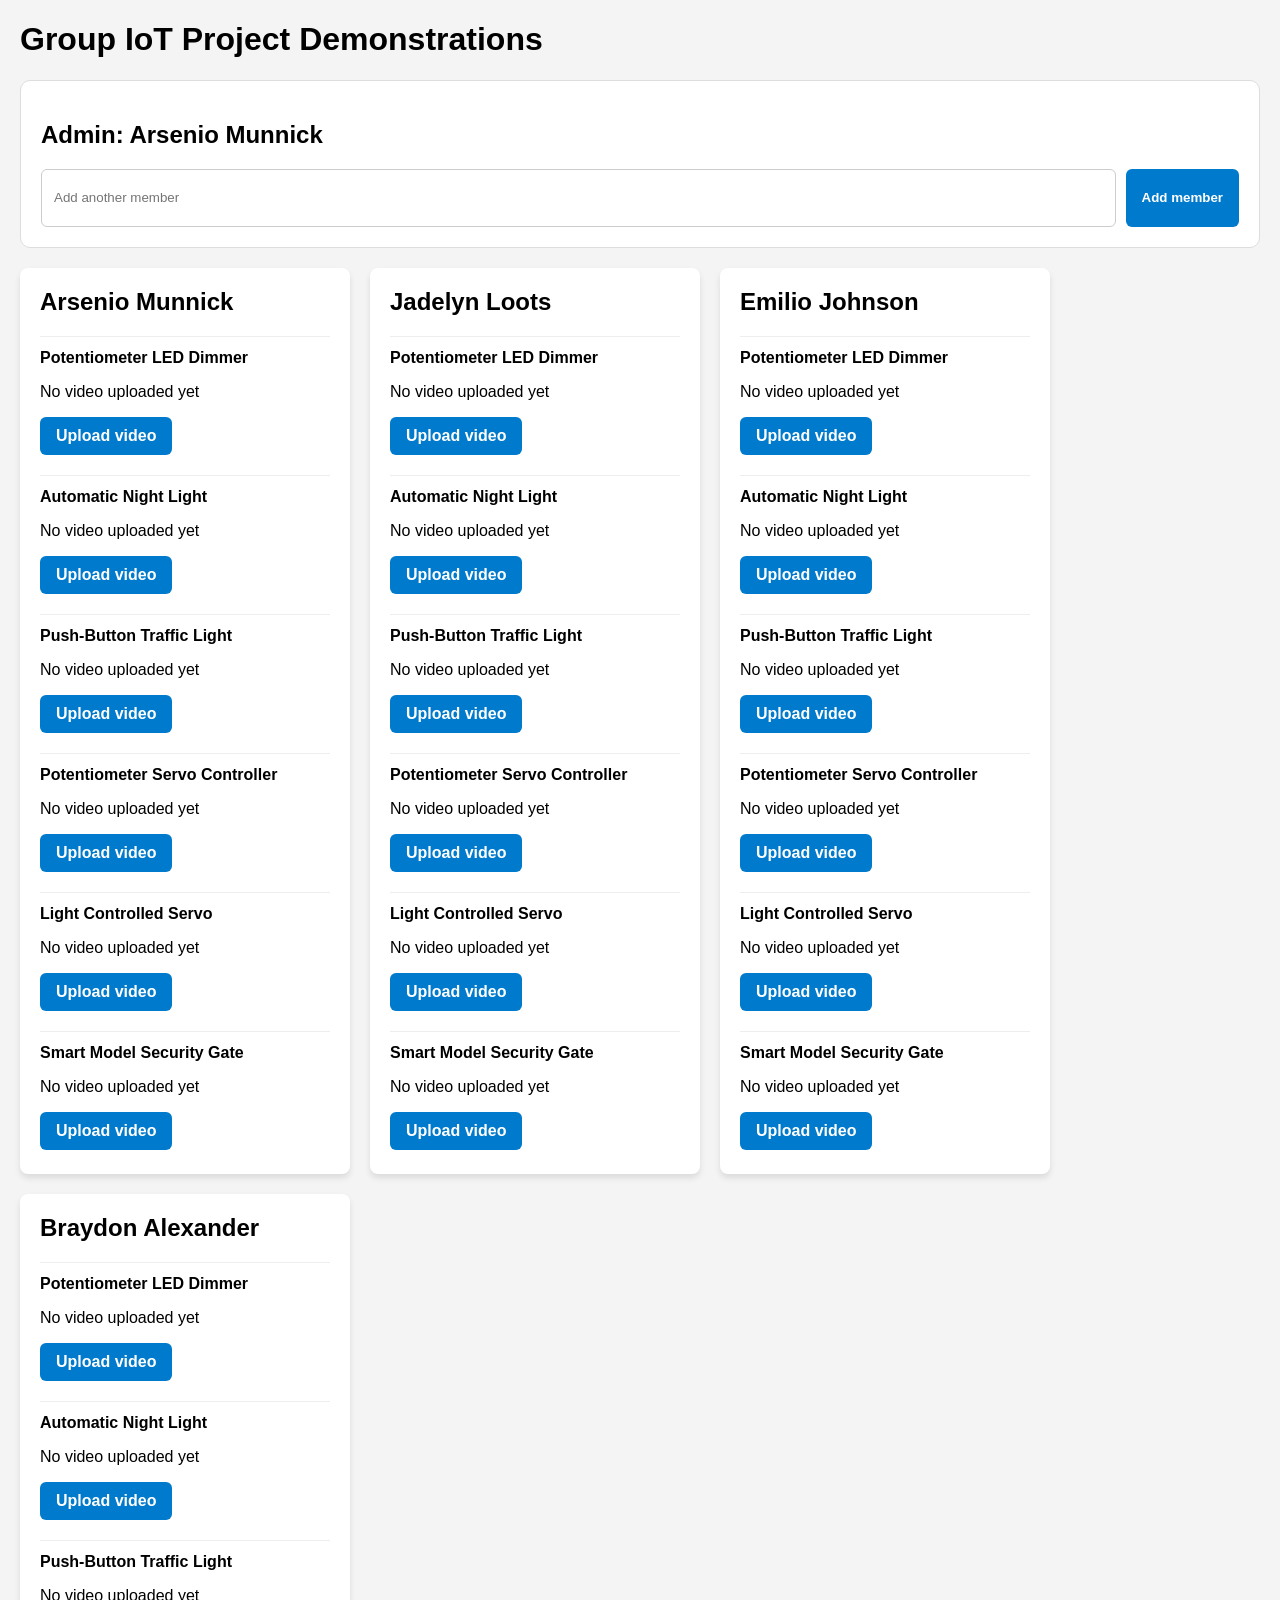
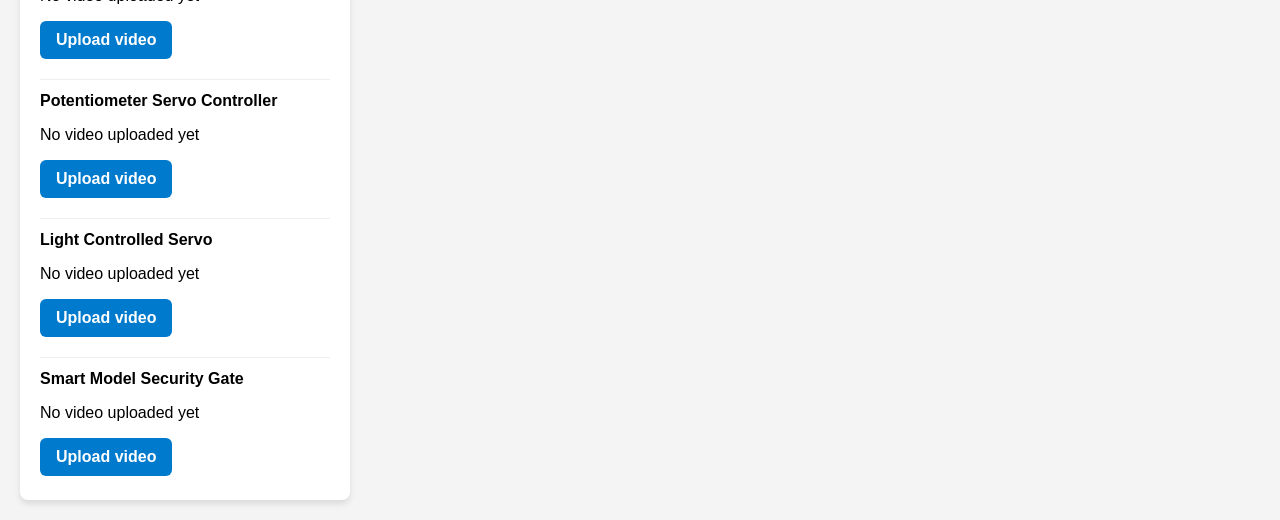
<file: index.html>
<!DOCTYPE html>
<html>
    <head>
        <title>IoT Project Demonstrations</title>
        <link rel="stylesheet" type="text/css" href="style.css">
    </head>
<body>
  <h1>Group IoT Project Demonstrations</h1>

  <div class="admin-panel">
    <h2>Admin: Arsenio Munnick</h2>
    <form id="admin-form">
      <input id="new-member-name" type="text" placeholder="Add another member" maxlength="80">
      <button type="submit">Add member</button>
    </form>
  </div>

  <div class="card-container" id="member-list"></div>

  <script src="app.js"></script>
</body>
</html>
</file>
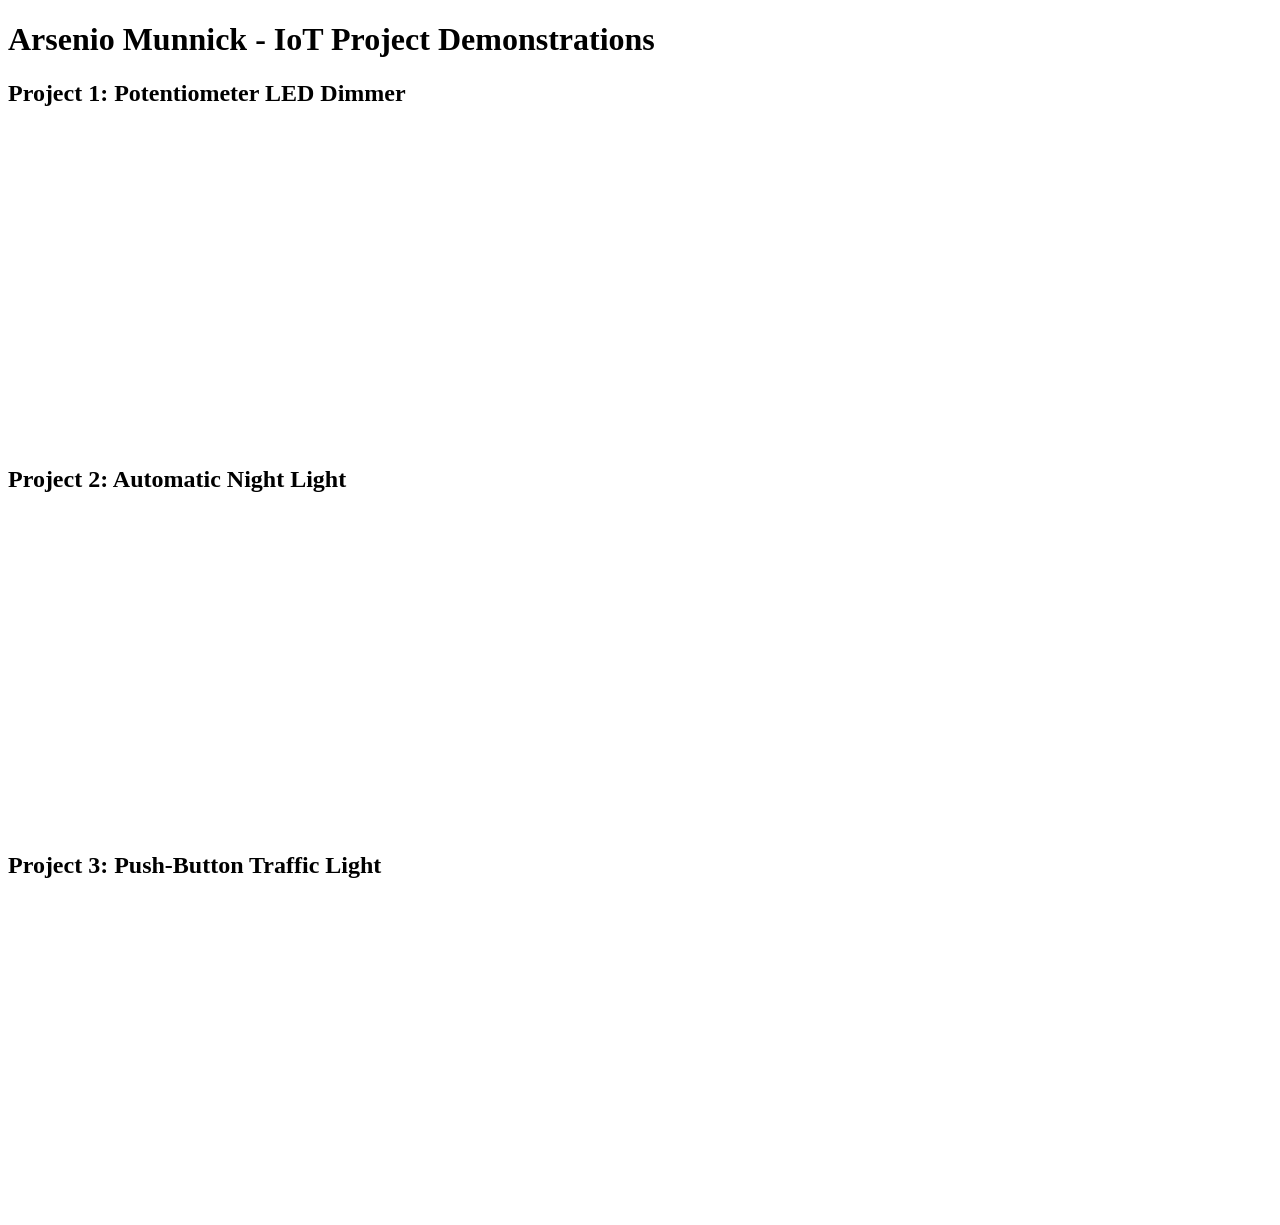
<file: arsenio.html>
<!DOCTYPE html>
<html>
<head>
  <title>Arsenio Munnick - IoT Demos</title>
</head>
<body>
  <h1>Arsenio Munnick - IoT Project Demonstrations</h1>

  <h2>Project 1: Potentiometer LED Dimmer</h2>
  <iframe width="560" height="315" src="https://www.youtube.com/embed/p5Yo44Oh8SM" frameborder="0" allowfullscreen></iframe>

  <h2>Project 2: Automatic Night Light</h2>
  <iframe width="560" height="315" src="https://www.youtube.com/embed/VIDEO_ID" frameborder="0" allowfullscreen></iframe>

  <h2>Project 3: Push-Button Traffic Light</h2>
  <iframe width="560" height="315" src="https://www.youtube.com/embed/VIDEO_ID" frameborder="0" allowfullscreen></iframe>

  <!-- Repeat for all projects -->
</body>
</html>
</file>
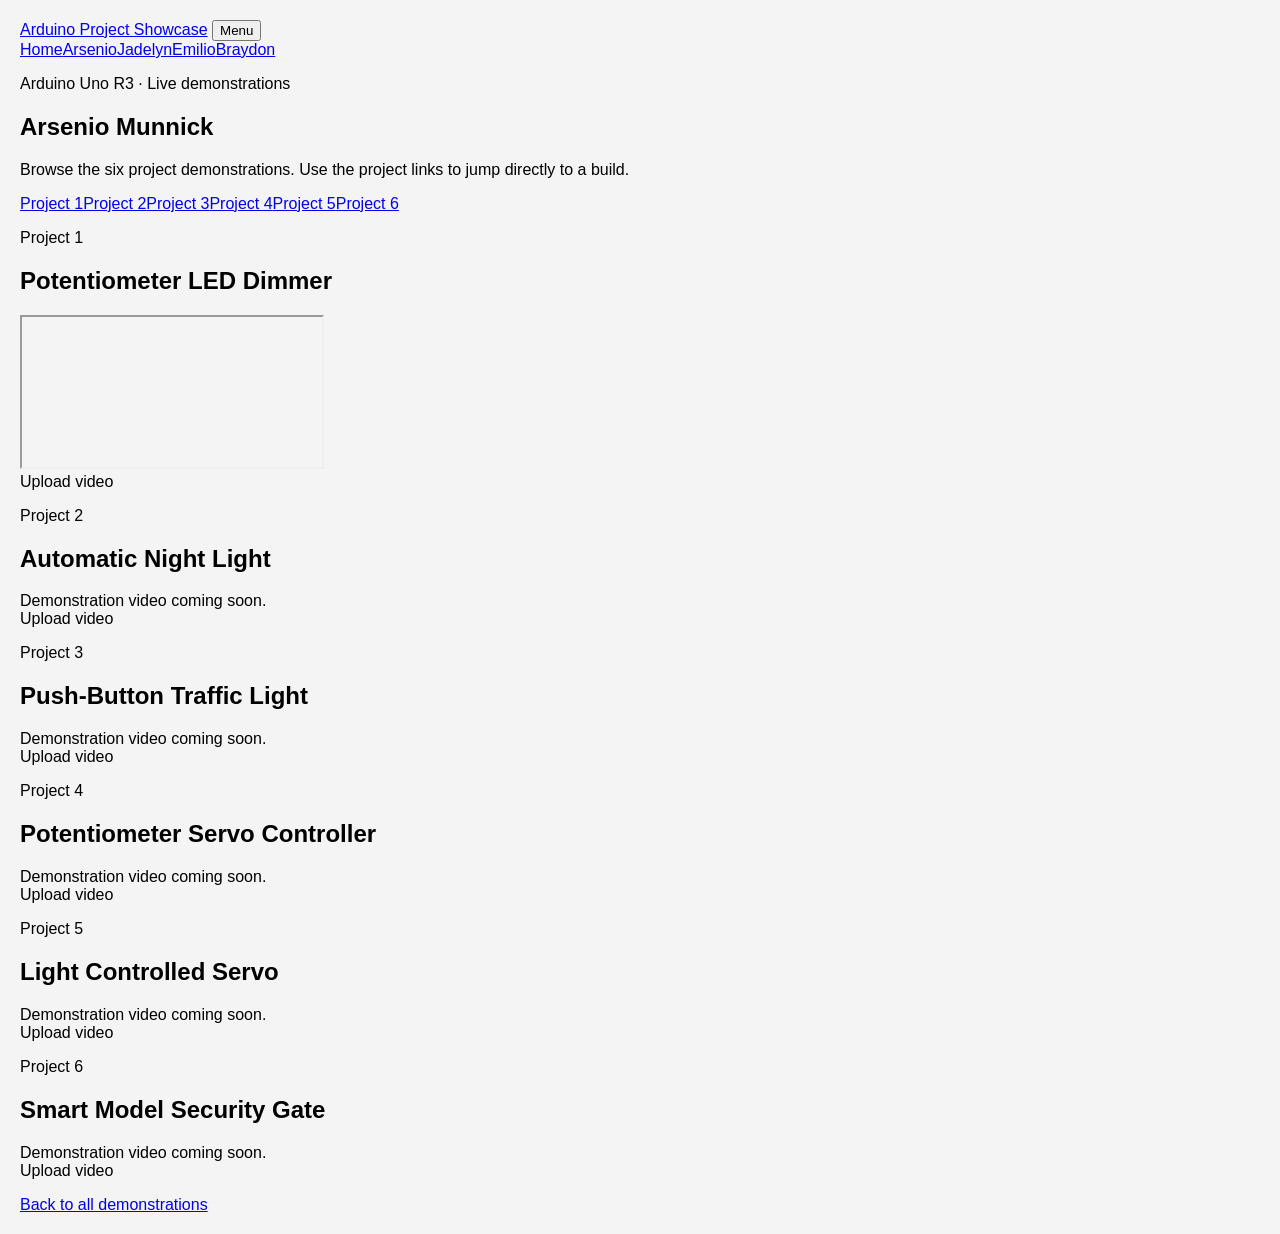
<file: member1.html>
<!DOCTYPE html>
<html lang="en">
<head>
  <meta charset="UTF-8">
  <meta name="viewport" content="width=device-width, initial-scale=1">
  <meta name="description" content="Arsenio Munnick's Arduino Uno R3 project demonstrations.">
  <title>Arsenio Munnick | Arduino Project Demonstrations</title>
  <link rel="stylesheet" href="style.css">
  <script src="app.js" defer></script>
</head>
<body>
  <header class="site-header">
    <div class="header-inner">
      <a class="brand" href="index.html">Arduino Project Showcase</a>
      <button class="menu-toggle" type="button" aria-expanded="false" aria-controls="site-navigation">Menu</button>
      <nav class="site-nav" id="site-navigation" aria-label="Main navigation">
        <a href="index.html">Home</a><a href="member1.html">Arsenio</a><a href="member2.html">Jadelyn</a><a href="member3.html">Emilio</a><a href="member4.html">Braydon</a>
      </nav>
    </div>
  </header>
  <main class="page-shell">
    <section class="page-intro" aria-labelledby="page-title">
      <p class="eyebrow">Arduino Uno R3 · Live demonstrations</p>
      <h1 id="page-title">Arsenio Munnick</h1>
      <p>Browse the six project demonstrations. Use the project links to jump directly to a build.</p>
    </section>
    <nav class="project-nav" aria-label="Jump to a project">
      <a href="#project-1">Project 1</a><a href="#project-2">Project 2</a><a href="#project-3">Project 3</a><a href="#project-4">Project 4</a><a href="#project-5">Project 5</a><a href="#project-6">Project 6</a>
    </nav>
    <section class="project-list" aria-label="Project demonstrations">
      <article class="project-card" id="project-1"><div class="project-copy"><p class="project-number">Project 1</p><h2>Potentiometer LED Dimmer</h2></div><iframe class="video-frame" src="https://www.youtube.com/embed/p5Yo44Oh8SM" title="Potentiometer LED Dimmer demonstration" loading="lazy" allowfullscreen></iframe></article>
      <article class="project-card" id="project-2"><div class="project-copy"><p class="project-number">Project 2</p><h2>Automatic Night Light</h2></div><div class="video-placeholder">Demonstration video coming soon.</div></article>
      <article class="project-card" id="project-3"><div class="project-copy"><p class="project-number">Project 3</p><h2>Push-Button Traffic Light</h2></div><div class="video-placeholder">Demonstration video coming soon.</div></article>
      <article class="project-card" id="project-4"><div class="project-copy"><p class="project-number">Project 4</p><h2>Potentiometer Servo Controller</h2></div></div><div class="video-placeholder">Demonstration video coming soon.</div></article>
      <article class="project-card" id="project-5"><div class="project-copy"><p class="project-number">Project 5</p><h2>Light Controlled Servo</h2></div></div><div class="video-placeholder">Demonstration video coming soon.</div></article>
      <article class="project-card" id="project-6"><div class="project-copy"><p class="project-number">Project 6</p><h2>Smart Model Security Gate</h2></div></div><div class="video-placeholder">Demonstration video coming soon.</div></article>
    </section>
  </main>
  <footer class="site-footer"><p><a href="index.html">Back to all demonstrations</a></p></footer>
  <script src="member-uploader.js" data-member="Arsenio Munnick" defer></script>
</body>
</html>
</file>
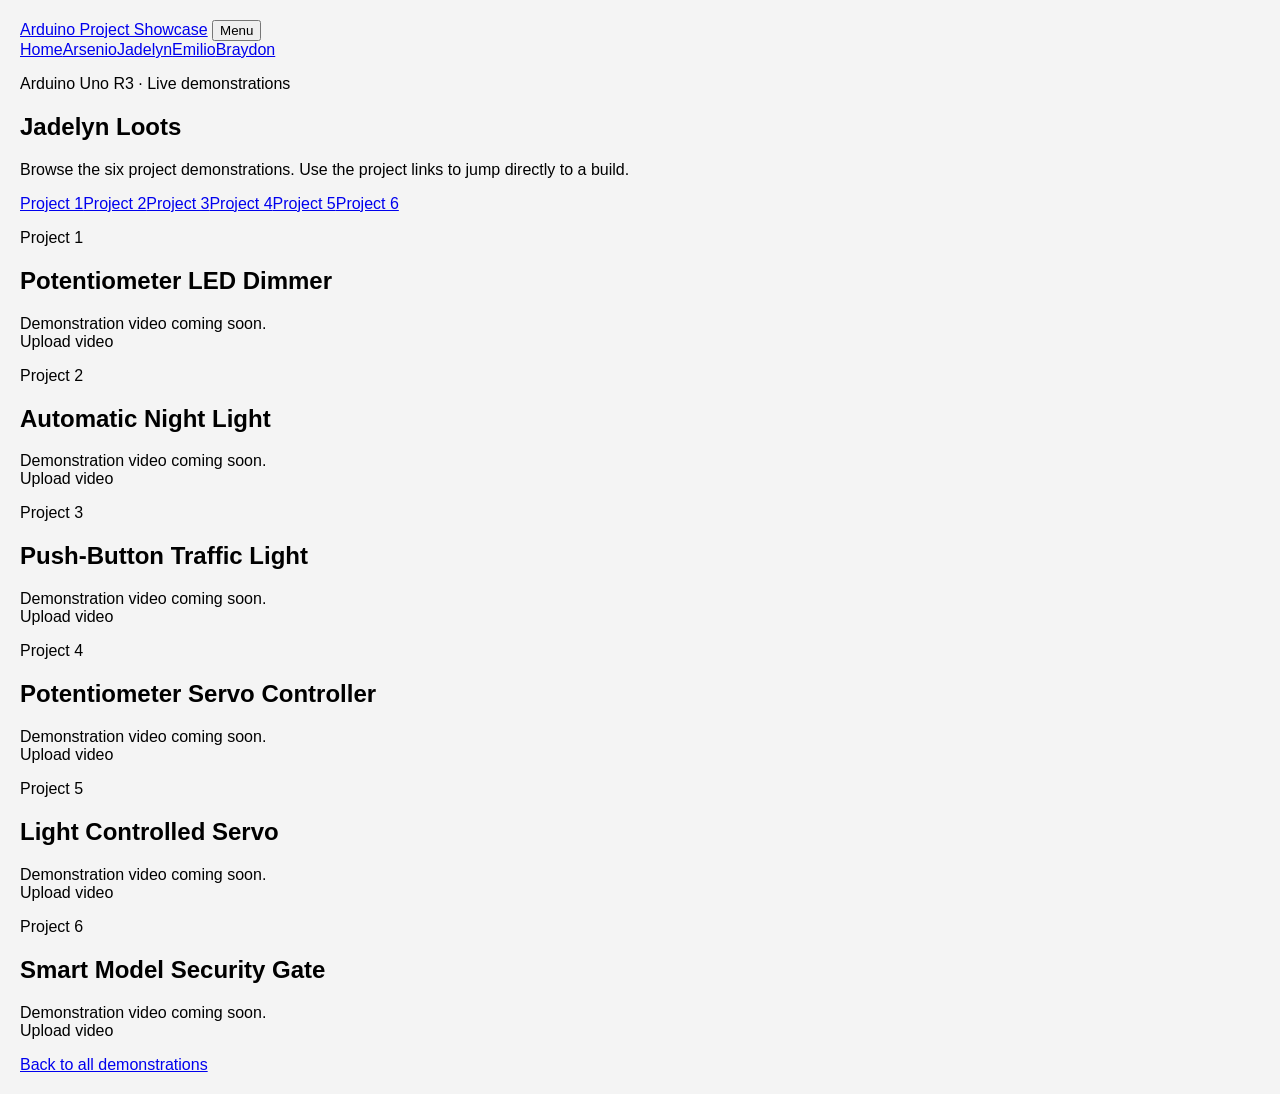
<file: member2.html>
<!DOCTYPE html>
<html lang="en">
<head>
  <meta charset="UTF-8">
  <meta name="viewport" content="width=device-width, initial-scale=1">
  <meta name="description" content="Jadelyn Loots's Arduino Uno R3 project demonstrations.">
  <title>Jadelyn Loots | Arduino Project Demonstrations</title>
  <link rel="stylesheet" href="style.css">
  <script src="app.js" defer></script>
</head>
<body>
  <header class="site-header">
    <div class="header-inner">
      <a class="brand" href="index.html">Arduino Project Showcase</a>
      <button class="menu-toggle" type="button" aria-expanded="false" aria-controls="site-navigation">Menu</button>
      <nav class="site-nav" id="site-navigation" aria-label="Main navigation">
        <a href="index.html">Home</a><a href="member1.html">Arsenio</a><a href="member2.html">Jadelyn</a><a href="member3.html">Emilio</a><a href="member4.html">Braydon</a>
      </nav>
    </div>
  </header>
  <main class="page-shell">
    <section class="page-intro" aria-labelledby="page-title">
      <p class="eyebrow">Arduino Uno R3 · Live demonstrations</p>
      <h1 id="page-title">Jadelyn Loots</h1>
      <p>Browse the six project demonstrations. Use the project links to jump directly to a build.</p>
    </section>
    <nav class="project-nav" aria-label="Jump to a project">
      <a href="#project-1">Project 1</a><a href="#project-2">Project 2</a><a href="#project-3">Project 3</a><a href="#project-4">Project 4</a><a href="#project-5">Project 5</a><a href="#project-6">Project 6</a>
    </nav>
    <section class="project-list" aria-label="Project demonstrations">
      <article class="project-card" id="project-1"><div class="project-copy"><p class="project-number">Project 1</p><h2>Potentiometer LED Dimmer</h2></div><div class="video-placeholder">Demonstration video coming soon.</div></article>
      <article class="project-card" id="project-2"><div class="project-copy"><p class="project-number">Project 2</p><h2>Automatic Night Light</h2></div><div class="video-placeholder">Demonstration video coming soon.</div></article>
      <article class="project-card" id="project-3"><div class="project-copy"><p class="project-number">Project 3</p><h2>Push-Button Traffic Light</h2></div><div class="video-placeholder">Demonstration video coming soon.</div></article>
      <article class="project-card" id="project-4"><div class="project-copy"><p class="project-number">Project 4</p><h2>Potentiometer Servo Controller</h2></div><div class="video-placeholder">Demonstration video coming soon.</div></article>
      <article class="project-card" id="project-5"><div class="project-copy"><p class="project-number">Project 5</p><h2>Light Controlled Servo</h2></div><div class="video-placeholder">Demonstration video coming soon.</div></article>
      <article class="project-card" id="project-6"><div class="project-copy"><p class="project-number">Project 6</p><h2>Smart Model Security Gate</h2></div><div class="video-placeholder">Demonstration video coming soon.</div></article>
    </section>
  </main>
  <footer class="site-footer"><p><a href="index.html">Back to all demonstrations</a></p></footer>
  <script src="member-uploader.js" data-member="Jadelyn Loots" defer></script>
</body>
</html>
</file>
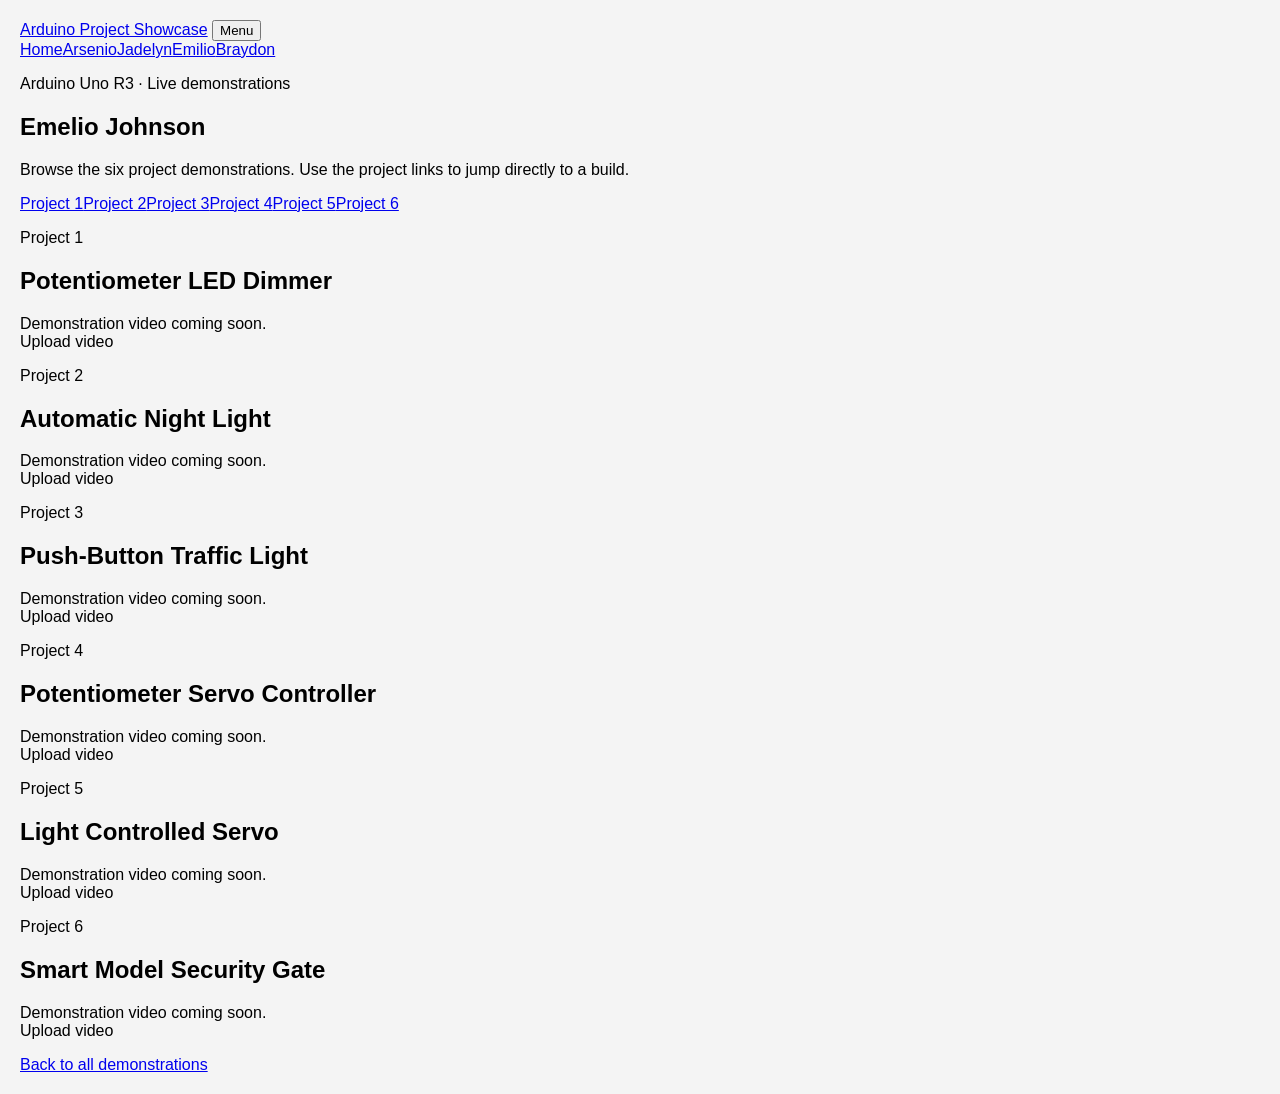
<file: member3.html>
<!DOCTYPE html>
<html lang="en">
<head>
  <meta charset="UTF-8">
  <meta name="viewport" content="width=device-width, initial-scale=1">
  <meta name="description" content="Emilio Surname's Arduino Uno R3 project demonstrations.">
  <title>Emelio Johnson | Arduino Project Demonstrations</title>
  <link rel="stylesheet" href="style.css">
  <script src="app.js" defer></script>
</head>
<body>
  <header class="site-header">
    <div class="header-inner">
      <a class="brand" href="index.html">Arduino Project Showcase</a>
      <button class="menu-toggle" type="button" aria-expanded="false" aria-controls="site-navigation">Menu</button>
      <nav class="site-nav" id="site-navigation" aria-label="Main navigation">
        <a href="index.html">Home</a><a href="member1.html">Arsenio</a><a href="member2.html">Jadelyn</a><a href="member3.html">Emilio</a><a href="member4.html">Braydon</a>
      </nav>
    </div>
  </header>
  <main class="page-shell">
    <section class="page-intro" aria-labelledby="page-title">
      <p class="eyebrow">Arduino Uno R3 · Live demonstrations</p>
      <h1 id="page-title">Emelio Johnson</h1>
      <p>Browse the six project demonstrations. Use the project links to jump directly to a build.</p>
    </section>
    <nav class="project-nav" aria-label="Jump to a project">
      <a href="#project-1">Project 1</a><a href="#project-2">Project 2</a><a href="#project-3">Project 3</a><a href="#project-4">Project 4</a><a href="#project-5">Project 5</a><a href="#project-6">Project 6</a>
    </nav>
    <section class="project-list" aria-label="Project demonstrations">
      <article class="project-card" id="project-1"><div class="project-copy"><p class="project-number">Project 1</p><h2>Potentiometer LED Dimmer</h2></div><div class="video-placeholder">Demonstration video coming soon.</div></article>
      <article class="project-card" id="project-2"><div class="project-copy"><p class="project-number">Project 2</p><h2>Automatic Night Light</h2></div><div class="video-placeholder">Demonstration video coming soon.</div></article>
      <article class="project-card" id="project-3"><div class="project-copy"><p class="project-number">Project 3</p><h2>Push-Button Traffic Light</h2></div><div class="video-placeholder">Demonstration video coming soon.</div></article>
      <article class="project-card" id="project-4"><div class="project-copy"><p class="project-number">Project 4</p><h2>Potentiometer Servo Controller</h2></div><div class="video-placeholder">Demonstration video coming soon.</div></article>
      <article class="project-card" id="project-5"><div class="project-copy"><p class="project-number">Project 5</p><h2>Light Controlled Servo</h2></div><div class="video-placeholder">Demonstration video coming soon.</div></article>
      <article class="project-card" id="project-6"><div class="project-copy"><p class="project-number">Project 6</p><h2>Smart Model Security Gate</h2></div><div class="video-placeholder">Demonstration video coming soon.</div></article>
    </section>
  </main>
  <footer class="site-footer"><p><a href="index.html">Back to all demonstrations</a></p></footer>
  <script src="member-uploader.js" data-member="Emelio Johnson" defer></script>
</body>
</html>
</file>
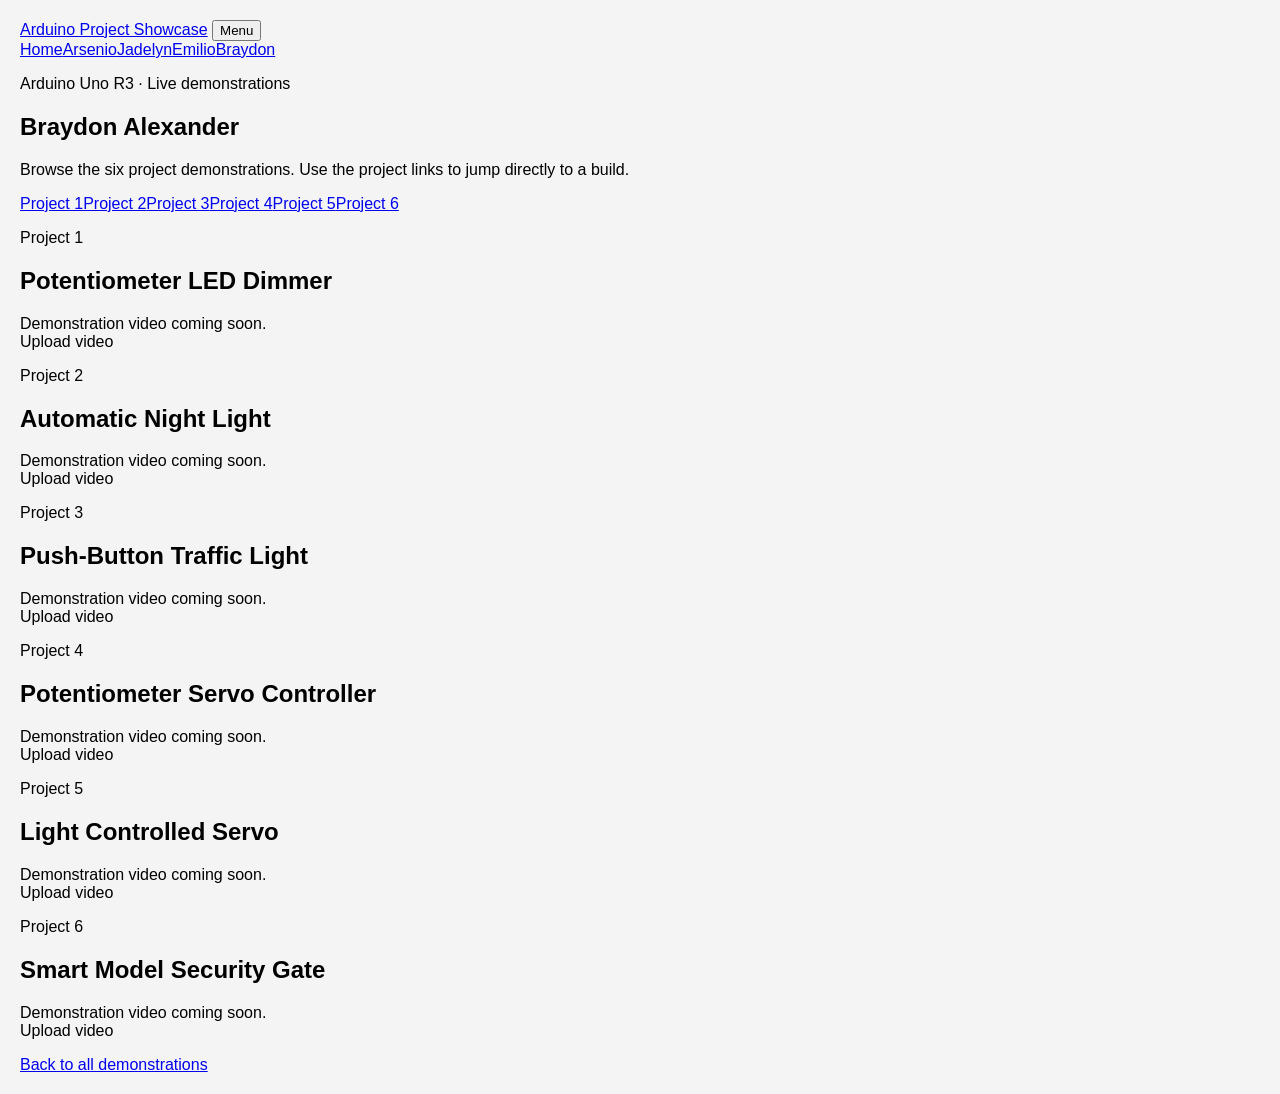
<file: member4.html>
<!DOCTYPE html>
<html lang="en">
<head>
  <meta charset="UTF-8">
  <meta name="viewport" content="width=device-width, initial-scale=1">
  <meta name="description" content="Braydon Alexander's Arduino Uno R3 project demonstrations.">
  <title>Braydon Alexander | Arduino Project Demonstrations</title>
  <link rel="stylesheet" href="style.css">
  <script src="app.js" defer></script>
</head>
<body>
  <header class="site-header">
    <div class="header-inner">
      <a class="brand" href="index.html">Arduino Project Showcase</a>
      <button class="menu-toggle" type="button" aria-expanded="false" aria-controls="site-navigation">Menu</button>
      <nav class="site-nav" id="site-navigation" aria-label="Main navigation">
        <a href="index.html">Home</a><a href="member1.html">Arsenio</a><a href="member2.html">Jadelyn</a><a href="member3.html">Emilio</a><a href="member4.html">Braydon</a>
      </nav>
    </div>
  </header>
  <main class="page-shell">
    <section class="page-intro" aria-labelledby="page-title">
      <p class="eyebrow">Arduino Uno R3 · Live demonstrations</p>
      <h1 id="page-title">Braydon Alexander</h1>
      <p>Browse the six project demonstrations. Use the project links to jump directly to a build.</p>
    </section>
    <nav class="project-nav" aria-label="Jump to a project">
      <a href="#project-1">Project 1</a><a href="#project-2">Project 2</a><a href="#project-3">Project 3</a><a href="#project-4">Project 4</a><a href="#project-5">Project 5</a><a href="#project-6">Project 6</a>
    </nav>
    <section class="project-list" aria-label="Project demonstrations">
      <article class="project-card" id="project-1"><div class="project-copy"><p class="project-number">Project 1</p><h2>Potentiometer LED Dimmer</h2></div><div class="video-placeholder">Demonstration video coming soon.</div></article>
      <article class="project-card" id="project-2"><div class="project-copy"><p class="project-number">Project 2</p><h2>Automatic Night Light</h2></div><div class="video-placeholder">Demonstration video coming soon.</div></article>
      <article class="project-card" id="project-3"><div class="project-copy"><p class="project-number">Project 3</p><h2>Push-Button Traffic Light</h2></div><div class="video-placeholder">Demonstration video coming soon.</div></article>
      <article class="project-card" id="project-4"><div class="project-copy"><p class="project-number">Project 4</p><h2>Potentiometer Servo Controller</h2></div><div class="video-placeholder">Demonstration video coming soon.</div></article>
      <article class="project-card" id="project-5"><div class="project-copy"><p class="project-number">Project 5</p><h2>Light Controlled Servo</h2></div><div class="video-placeholder">Demonstration video coming soon.</div></article>
      <article class="project-card" id="project-6"><div class="project-copy"><p class="project-number">Project 6</p><h2>Smart Model Security Gate</h2></div><div class="video-placeholder">Demonstration video coming soon.</div></article>
    </section>
  </main>
  <footer class="site-footer"><p><a href="index.html">Back to all demonstrations</a></p></footer>
  <script src="member-uploader.js" data-member="Braydon Alexander" defer></script>
</body>
</html>
</file>
<file: style.css>
body {
  font-family: Arial, sans-serif;
  background: #f4f4f4;
  margin: 20px;
}

.admin-panel {
  background: #fff;
  border: 1px solid #ddd;
  border-radius: 10px;
  padding: 20px;
  margin-bottom: 20px;
}

.admin-panel form {
  display: flex;
  gap: 10px;
  flex-wrap: wrap;
}

.admin-panel input {
  flex: 1 1 220px;
  min-height: 40px;
  padding: 8px 12px;
  border: 1px solid #ccc;
  border-radius: 6px;
}

.admin-panel button,
.upload-label {
  background: #007acc;
  color: white;
  border: none;
  border-radius: 6px;
  padding: 10px 16px;
  cursor: pointer;
  font-weight: bold;
}

.card-container {
  display: flex;
  flex-wrap: wrap;
  gap: 20px;
}

.card {
  background: white;
  border-radius: 8px;
  box-shadow: 0 4px 6px rgba(0,0,0,0.1);
  width: 290px;
  padding: 20px;
  text-align: left;
  transition: transform 0.2s;
}

.card:hover {
  transform: scale(1.02);
}

.card h2 {
  margin-top: 0;
}

.video-slot {
  border-top: 1px solid #eee;
  margin-top: 16px;
  padding-top: 12px;
}

.video-slot h3 {
  font-size: 1rem;
  margin: 0 0 10px;
}

.member-video {
  width: 100%;
  max-height: 180px;
  border-radius: 8px;
  background: #ddd;
  margin-bottom: 10px;
}

.upload-label {
  display: inline-block;
  position: relative;
  overflow: hidden;
}

.upload-label input {
  position: absolute;
  inset: 0;
  opacity: 0;
  cursor: pointer;
}

@media (max-width: 600px) {
  .card {
    width: 100%;
  }

  .admin-panel form {
    flex-direction: column;
  }
}
</file>
